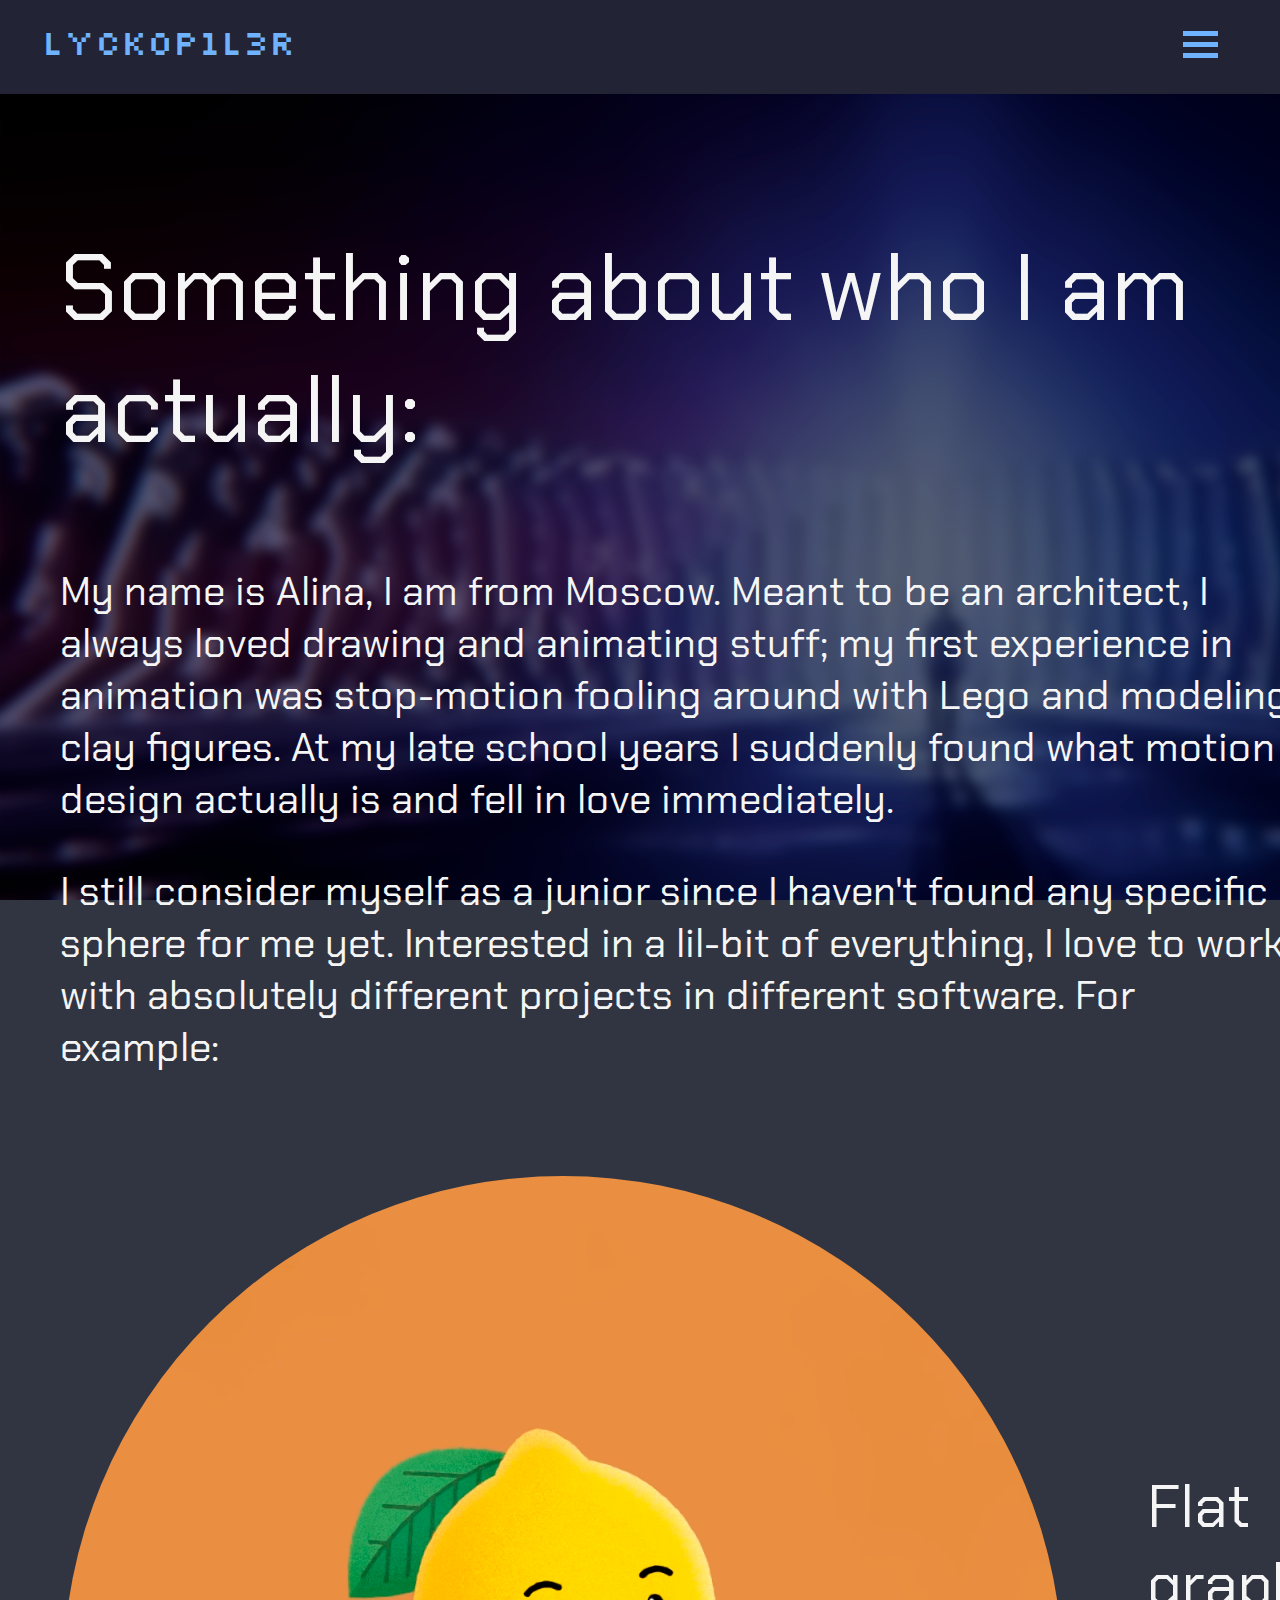
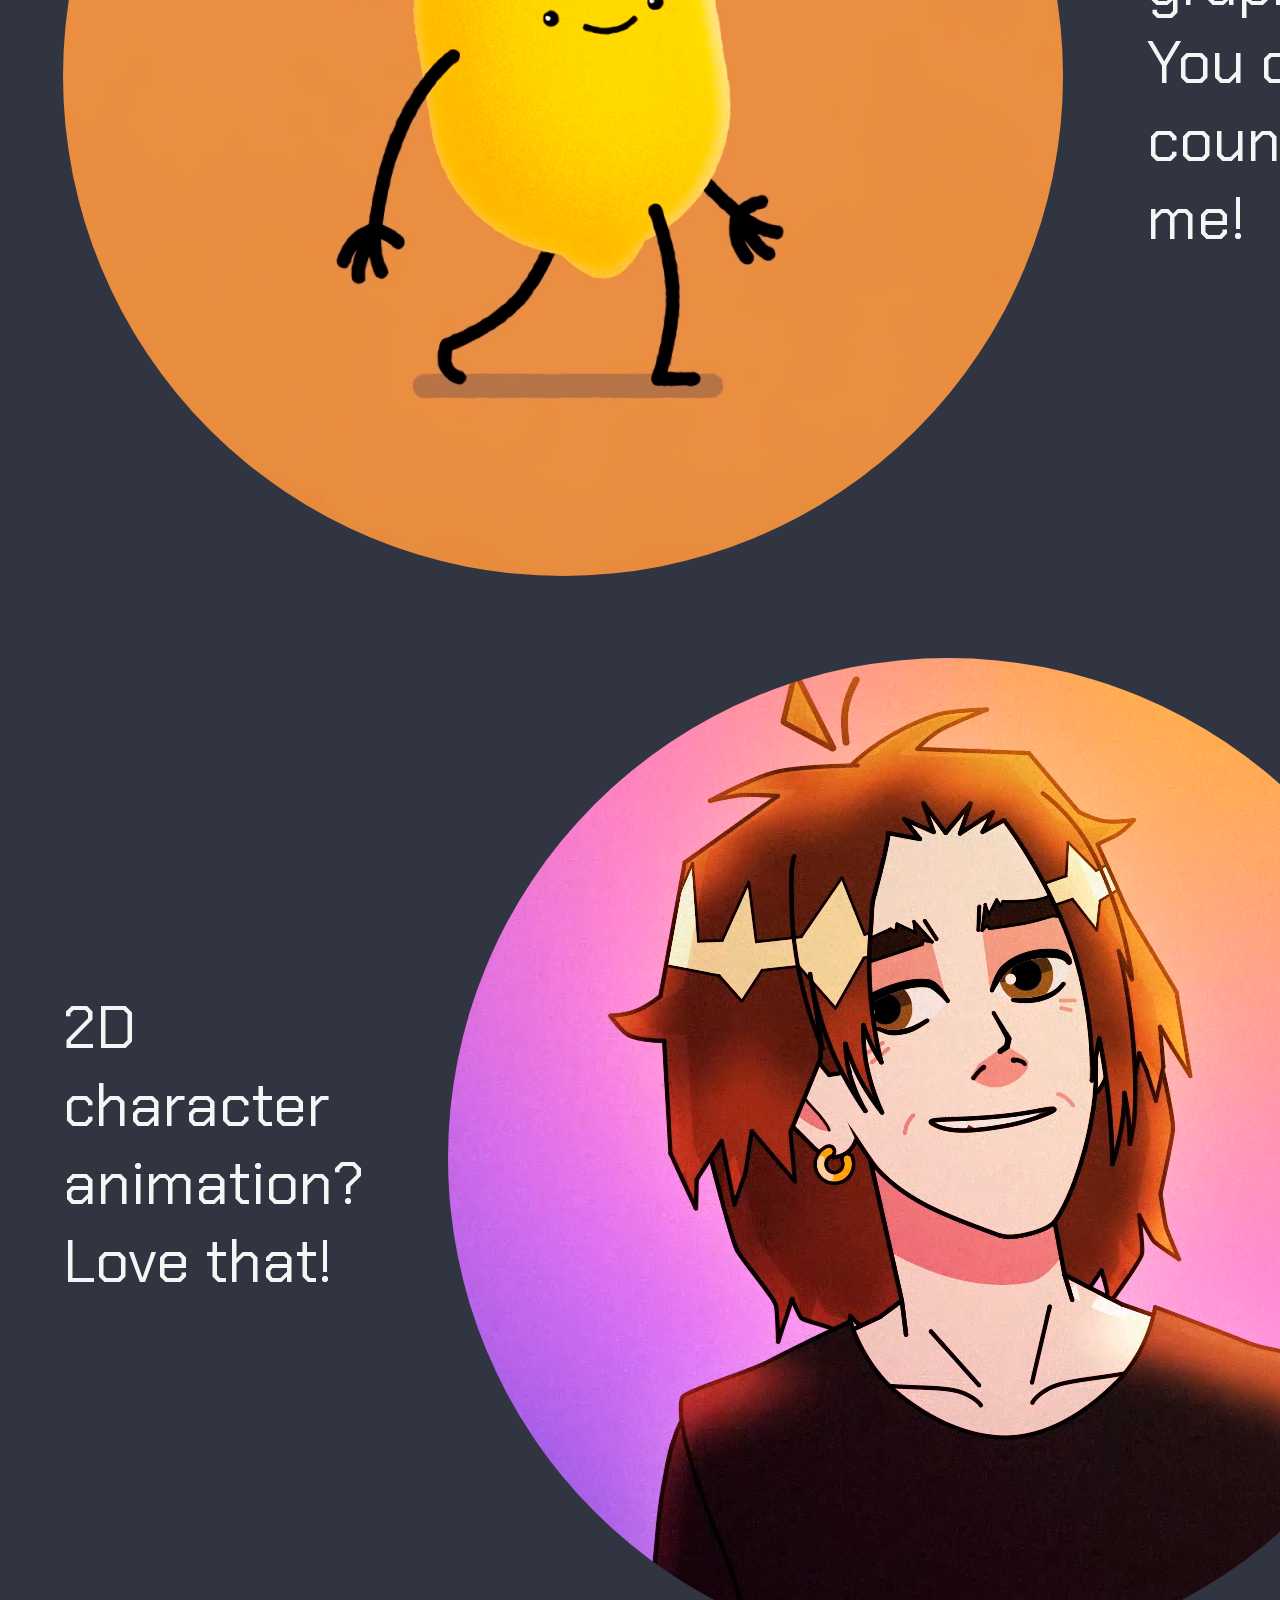
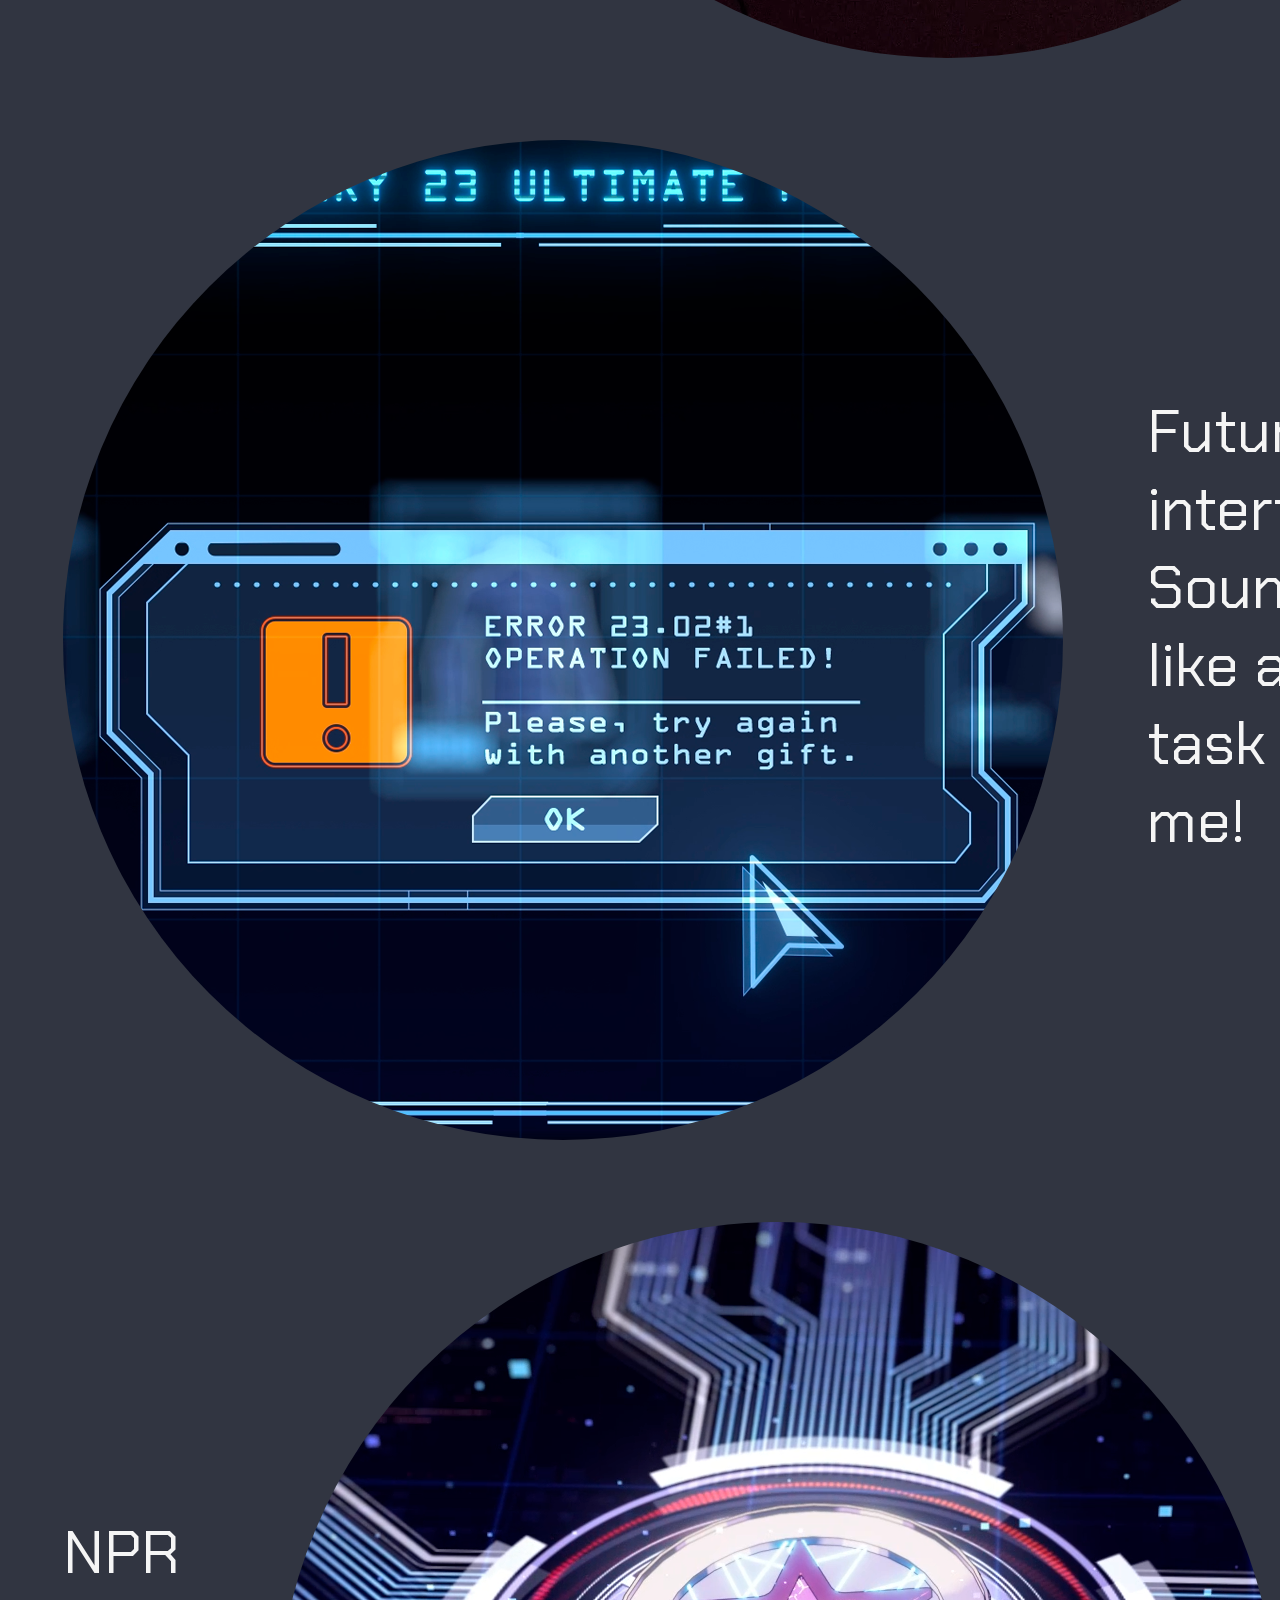
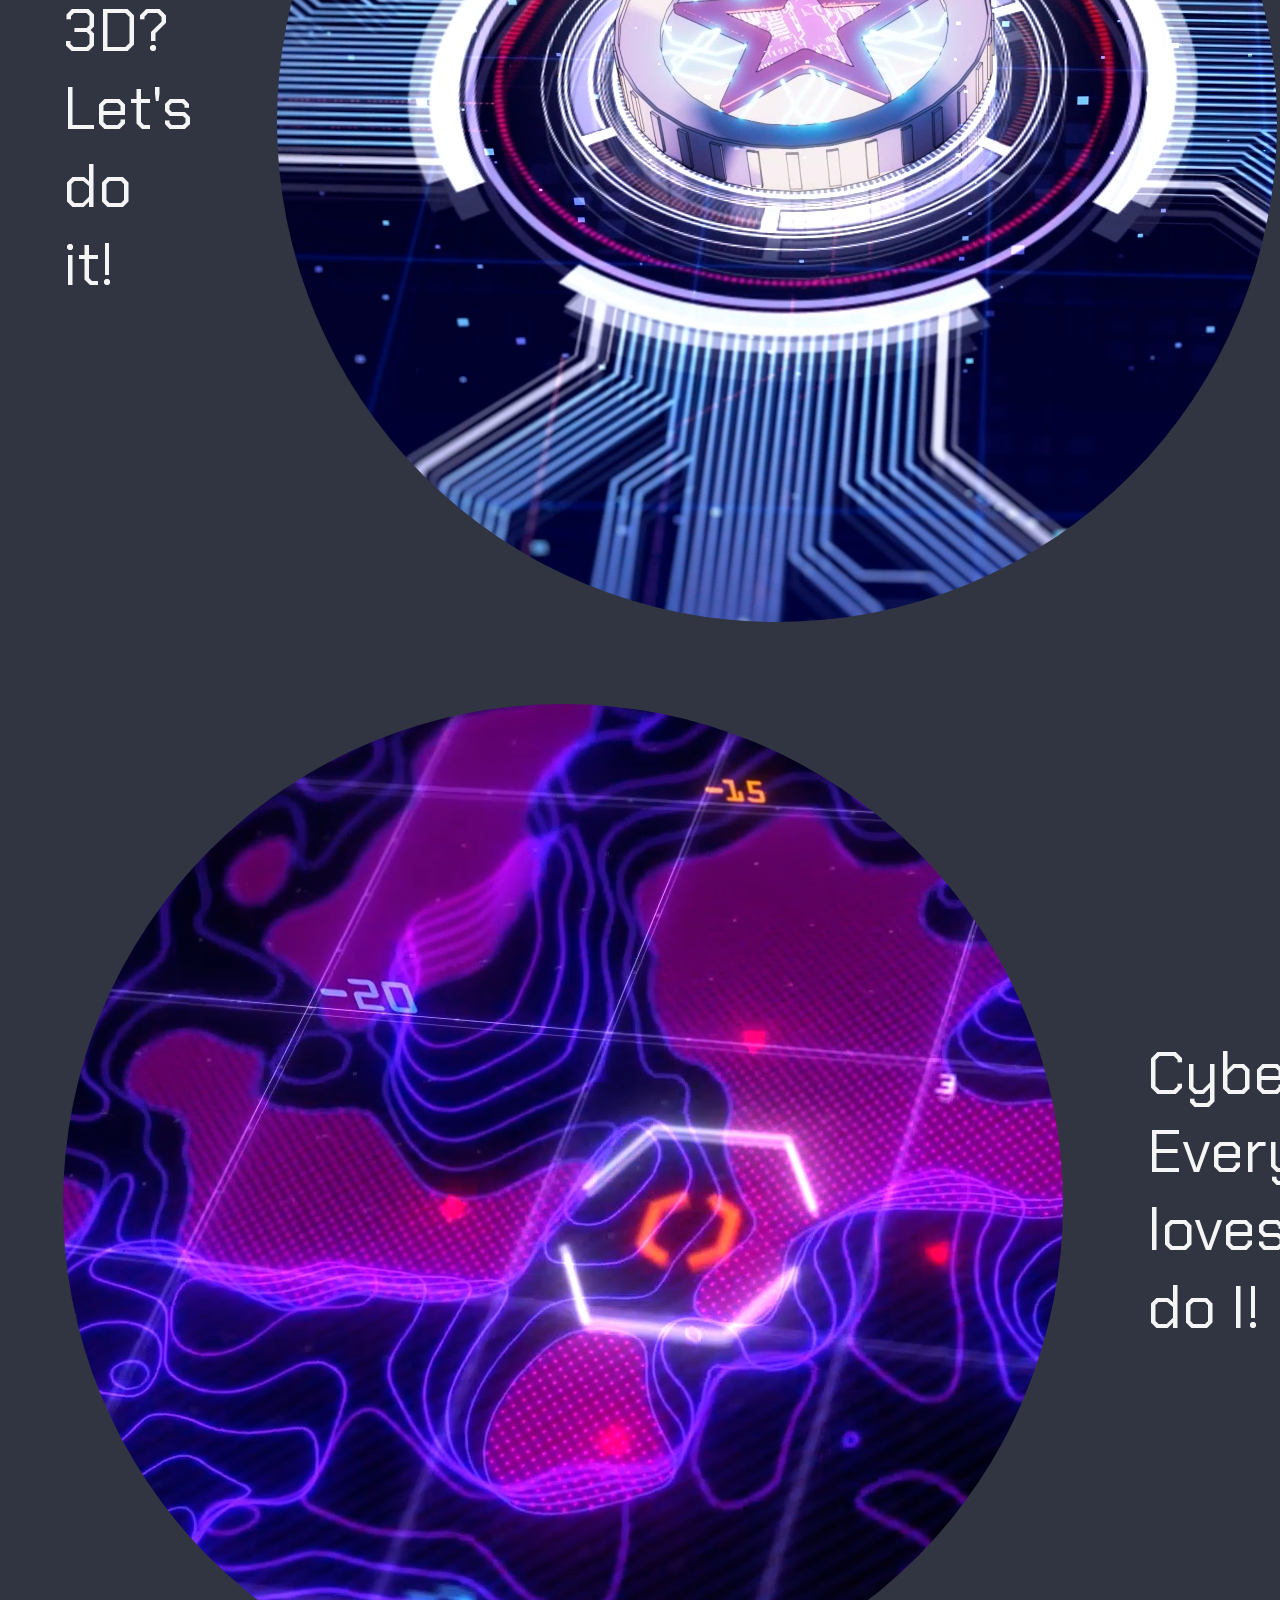
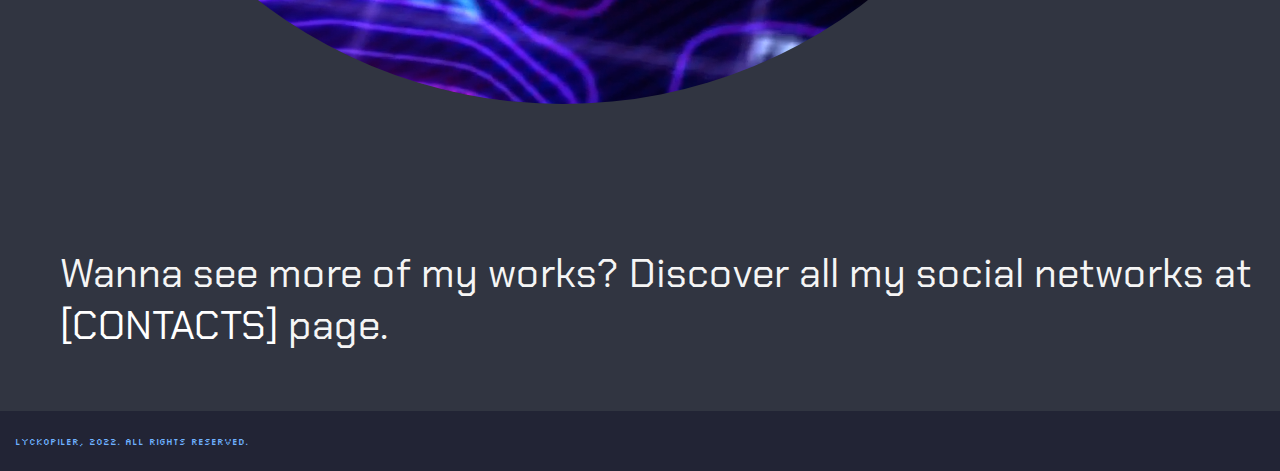
<file: AboutMe.html>
<!DOCTYPE html>
<html lang="en">

<head>
    <title>LYCK0P1L3R</title>
    <link rel="stylesheet" href="styles.css">
    <meta charset="utf-8">
    <meta name="viewport" content="width=device-width, initial-scale=1">
</head>

<header class="header">
    <a href="index.html" class="logo">LYCK0P1L3R</a>
    <div class="header-right">
        <span onclick="openNav()">
            <div class="container" onclick="myFunction(this)">
                <div class="bar1"></div>
                <div class="bar2"></div>
                <div class="bar3"></div>
            </div>
        </span>
    </div>
    </div>
    <!-- The overlay -->
    <div id="myNav" class="overlay">
        <!-- Button to close the overlay navigation -->
        <a href="javascript:void(0)" class="closebtn" onclick="closeNav()">[X]</a>
        <!-- Overlay content -->
        <div class="overlay-content">
            <a href="#default">ABOUT ME</a>
            <a href="Contacts.html">CONTACTS</a>
        </div>
    </div>

    <script>
        /* animating Meny button*/
        function myFunction(x) {
            x.classList.toggle("change");
        }
        /* Open */
        function openNav() {
            document.getElementById("myNav").style.height = "100%";
        }

        /* Close */
        function closeNav() {
            document.getElementById("myNav").style.height = "0%";
        }
    </script>
</header>


<body class="body">
    <div class="content_ABOUTME">
        <p style="padding-top: 20px;  padding-bottom: 0px; padding-left: 40px; font-size: 70pt;">
            Something about who I am actually:
        </p>
        <p style="padding-left: 40px;font-size: 30pt; ">
            My name is Alina, I am from Moscow. Meant to be an architect, I always loved drawing and animating
            stuff; my
            first experience in animation was stop-motion fooling around with Lego and modeling clay figures. At my
            late
            school years I suddenly found what motion design actually is and fell in love immediately.
        </p>

        <p style="padding-left: 40px;font-size: 30pt">
            I still consider myself as a junior since I haven't found any specific sphere for me yet. Interested in a
            lil-bit of everything, I love to work with absolutely different projects in different software. For example:
        </p>
        <table style="padding-top: 60px;">
            <tr>
                <td style="width: 20%">
                    <img src="images/AM_images/flat.png" alt="" style="float: right; padding-left: 40px; padding-right: 40px; border-radius: 50%;">
                </td>
                <td style="width: 65%">
                    <p style="padding-left: 40px; padding-right: 50px; padding-bottom: 20pt; font-size: 45pt;">
                        Flat graphics? You can count on me!
                    </p>
                </td>
            </tr>
        </table>
        <p>
             
        </p>
        <table style="padding-top: 60px;">
            <tr>
                <td style="width: 65%">
                    <p style="float:right; padding-left: 40px; padding-right: 40px; padding-bottom: 20pt; font-size: 45pt">
                        2D character animation? Love that!
                    </p>

                </td>
                <td style="width: 30%">
                    <img src="images/AM_images/char.png" alt=""
                        style="float: left; padding-left: 40px; padding-right: 40px; border-radius: 50%;">
                </td>
            </tr>
        </table>
        <p>
             
        </p>
        <table style="padding-top: 60px;">
            <tr>
                <td style="width: 30%">
                    <img src="images/AM_images/fui.png" alt="" style="float: right; padding-left: 40px; padding-right: 40px; border-radius: 50%;">
                </td>
                <td style="width: 65%">
                    <p style="padding-left: 40px; padding-right: 50px; padding-bottom: 20pt; font-size: 45pt;">
                        Futuristic interfaces? Sounds like a great task for me!
                    </p>
                </td>
            </tr>
        </table>
        <p>
             
        </p>
        <table style="padding-top: 60px;">
            <tr>
                <td style="width: 65%">
                    <p style="float:right; padding-left: 40px; padding-right: 40px; padding-bottom: 20pt; font-size: 45pt">
                        NPR 3D? Let's do it!
                    </p>

                </td>
                <td style="width: 30%">
                    <img src="images/AM_images/npr.png" alt=""
                        style="float: left; padding-left: 40px; padding-right: 40px; border-radius: 50%;">
                </td>
            </tr>
        </table>
        <p>
             
        </p>
        <table style="padding-top: 60px;">
            <tr>
                <td style="width: 30%">
                    <img src="images/AM_images/cbpnk.png" alt="" style="float: right; padding-left: 40px; padding-right: 40px; border-radius: 50%;">
                </td>
                <td style="width: 65%">
                    <p style="padding-left: 40px; padding-right: 50px; padding-bottom: 20pt; font-size: 45pt;">
                        Cyberpunk? Everyone loves it, so do I!
                    </p>
                </td>
            </tr>
        </table>

        <p style="padding-left: 40px;font-size: 30pt; padding-top: 100px;">
            Wanna see more of my works? Discover all my social networks
            at <a href="Contacts.html" style="color: white; text-decoration: none">[CONTACTS]</a>
            page.
        </p>


    </div>

</body>

<footer class="footer">
    <p>
        Lyckopiler, 2022. All rights reserved.
    </p>
</footer>

</html>
</file>
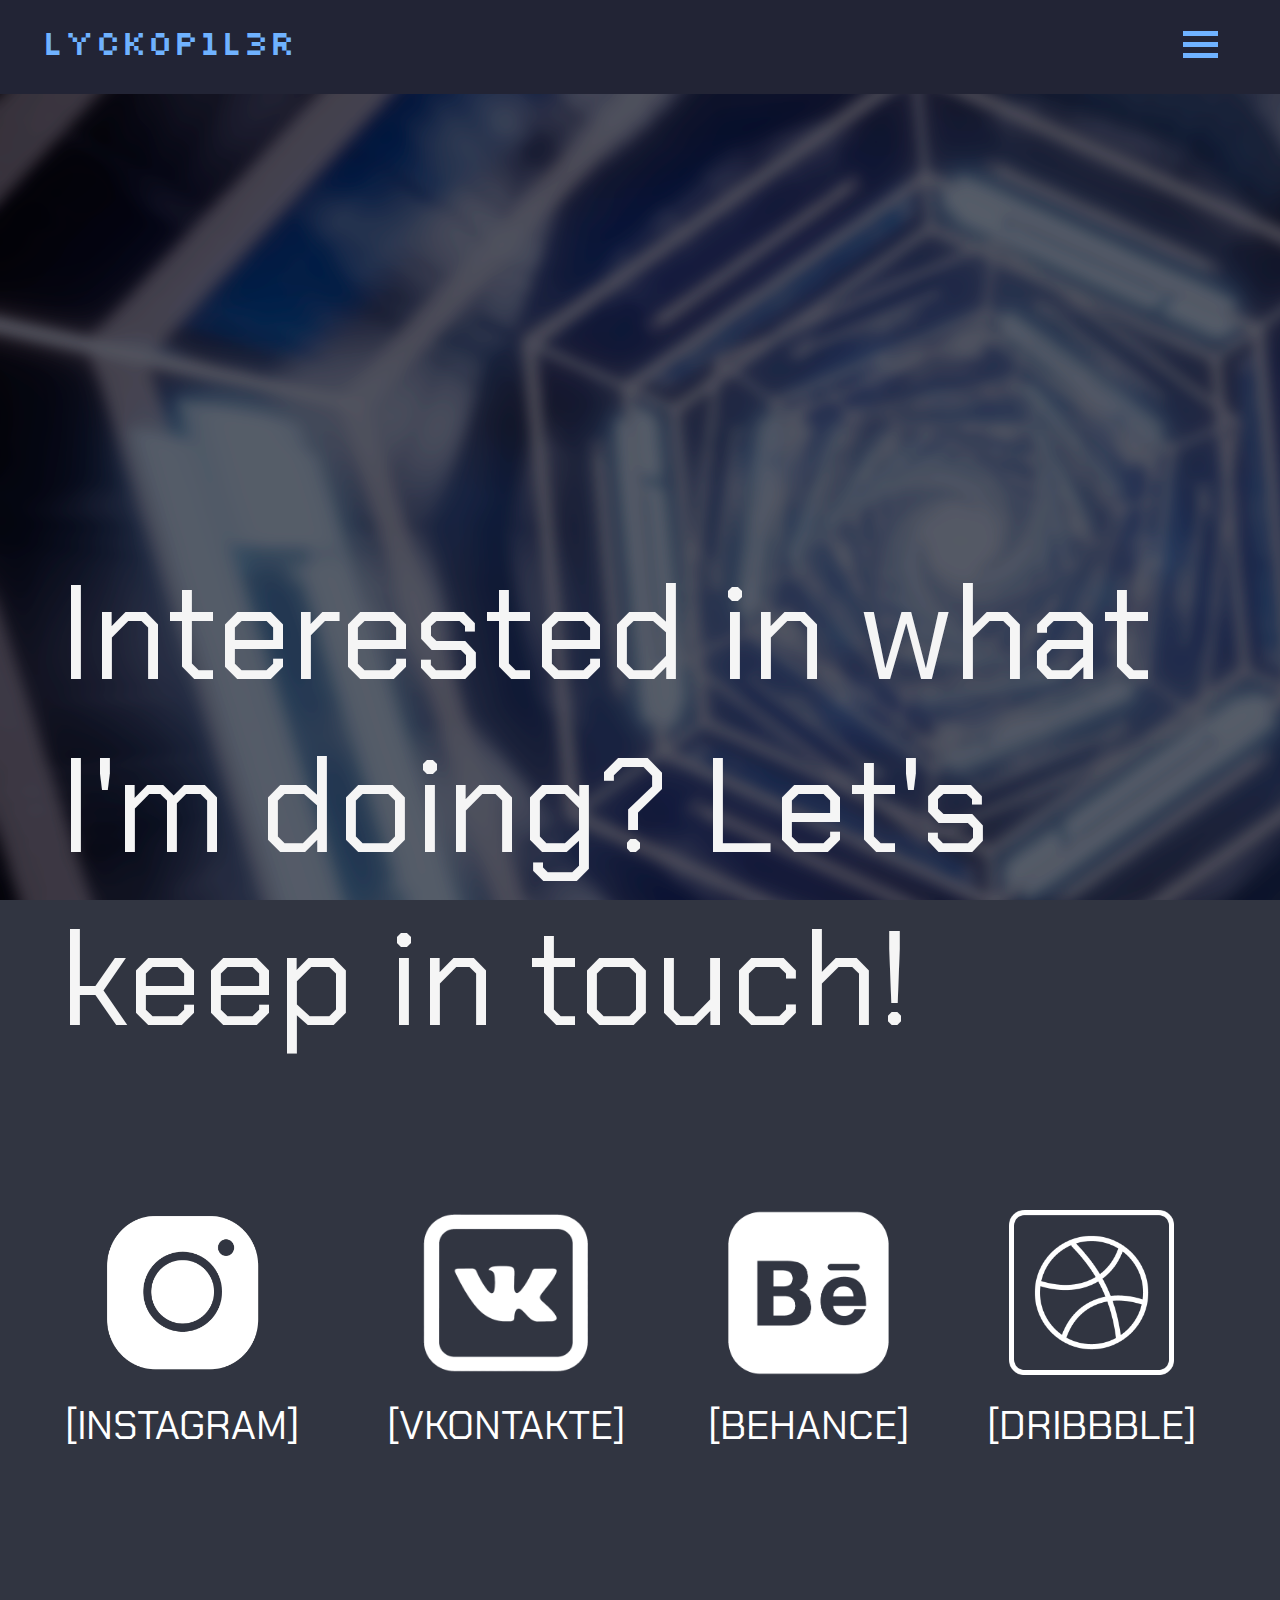
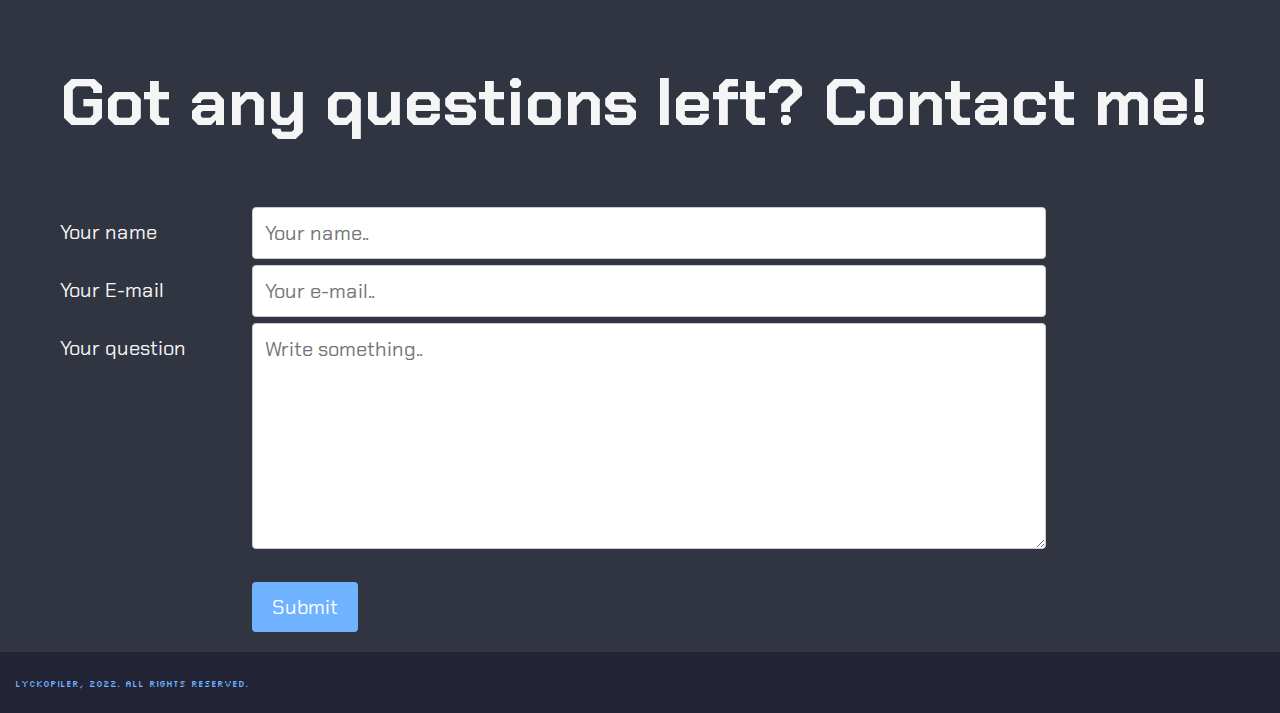
<file: Contacts.html>
<!DOCTYPE html>
<html lang="en">

<head>
    <title>LYCK0P1L3R</title>
    <link rel="stylesheet" href="styles.css">
    <meta charset="utf-8">
    <meta name="viewport" content="width=device-width, initial-scale=1">
</head>

<header class="header">
    <a href="index.html" class="logo">LYCK0P1L3R</a>
    <div class="header-right">
        <span onclick="openNav()">
            <div class="container" onclick="myFunction(this)">
                <div class="bar1"></div>
                <div class="bar2"></div>
                <div class="bar3"></div>
            </div>
        </span>
    </div>
    </div>
    <!-- The overlay -->
    <div id="myNav" class="overlay">
        <!-- Button to close the overlay navigation -->
        <a href="javascript:void(0)" class="closebtn" onclick="closeNav()">[X]</a>
        <!-- Overlay content -->
        <div class="overlay-content">
            <a href="AboutMe.html">ABOUT ME</a>
            <a href="#default">CONTACTS</a>
        </div>
    </div>

    <script>
        /* animating Meny button*/
        function myFunction(x) {
            x.classList.toggle("change");
        }
        /* Open */
        function openNav() {
            document.getElementById("myNav").style.height = "100%";
        }

        /* Close */
        function closeNav() {
            document.getElementById("myNav").style.height = "0%";
        }
    </script>
</header>


<body class="body">
    <div class="content_CNTCTS">
        <p style="padding-top: 300px;  padding-bottom: 0px; padding-left: 40px; font-size: 100pt;">
            Interested in what I'm doing? Let's keep in touch!</p>
        <div style="font-family: 'Chakra Petch', sans-serif; font-size: 30pt;">
            <table style="width: 95%; text-align: center;">
                <tr>
                    <td><a href="https://www.instagram.com/lyckopiler.motion"><img class="img" src="images/icons/instagram.webp"
                                style="height: 180px; width: 180px"></a>
                    </td>
                    <td><a href="https://vk.com/lyck0piler"><img class="img" src="images/icons/vk_white.png"
                                style="height: 180px; width: 180px"></a>
                    </td>
                    <td><a href="https://www.behance.net/lyckopiler"><img class="img" src="images/icons/Behance-Logo.png"
                                style="height: 165px; width: 165px"></a>
                    </td>
                    <td><a href="https://dribbble.com/Lyckopiler"><img class="img" src="images/icons/dribbble.png"
                                style="height: 165px; width: 165px"></a>
                    </td>
                </tr>
                <tr>
                    <td><a href="https://www.instagram.com/lyckopiler.motion" style="color: white; text-decoration: none">[INSTAGRAM]</a>
                    </td>
                    <td><a href="https://vk.com/lyck0piler" style="color: white; text-decoration: none">
                            [VKONTAKTE]</a>
                    </td>
                    <td><a href="https://www.behance.net/lyckopiler" style="color: white; text-decoration: none">
                            [BEHANCE]</a>
                    </td>
                    <td><a href="https://dribbble.com/Lyckopiler" style="color: white; text-decoration: none">
                            [DRIBBBLE]</a>
                    </td>
                </tr>
            </table>
        </div>
        <h2 style="padding-top: 150px;  padding-bottom: 0px; padding-left: 40px; font-size: 50pt;">Got any questions left? Contact me!</h2>
        <div class="form-container">
            <form action="/action_page.php">
                <div class="row">
                    <div class="col-25">
                        <label for="fname">Your name</label>
                    </div>
                    <div class="col-75">
                        <input type="text" id="fname" name="firstname" placeholder="Your name..">
                    </div>
                </div>
                <div class="row">
                    <div class="col-25">
                        <label for="lname">Your E-mail</label>
                    </div>
                    <div class="col-75">
                        <input type="text" id="lname" name="lastname" placeholder="Your e-mail..">
                    </div>
                </div>
                <div class="row">
                    <div class="col-25">
                        <label for="subject">Your question</label>
                    </div>
                    <div class="col-75">
                        <textarea id="subject" name="subject" placeholder="Write something.."
                            style="height:200px"></textarea>
                    </div>
                </div>
                <br>
                <div class="row">
                    <div class="col-25">
                    </div>
                    <div class="col-75">
                        <input type="submit" value="Submit">
                    </div>
                </div>
            </form>
        </div>
    </div>

</body>

<footer class="footer">
    <p>
        Lyckopiler, 2022. All rights reserved.
    </p>
</footer>

</html>
</file>
<file: styles.css>
/*The page itself________________________________________________________*/
@import url('https://fonts.googleapis.com/css2?family=Silkscreen&display=swap');
@import url('https://fonts.googleapis.com/css2?family=Chakra+Petch&display=swap');

/* Style the header with a grey background and some padding */
.header {

    overflow: hidden;
    background-color: #222435;
    padding: 20px 10px;
    padding-left: 30px;
}

/* Style the logo link (notice that we set the same value of line-height and font-size to prevent the header to increase when the font gets bigger */
.header .logo {
    font-family: 'Silkscreen', cursive;
    float: left;
    color: rgb(111, 178, 255);
    text-align: center;
    padding: 12px;
    text-decoration: none;
    font-size: 18px;
    line-height: 20px;
    border-radius: 4px;
    font-size: 35px;
}

.header .logo:hover {
    background-color: rgb(31, 0, 80);
    color: rgb(203, 147, 255);
}

/* Float the link section to the right */
.header-right {
    float: right;
    padding-right: 42px;
}

.body {
    margin: 0;
    font-family: 'Chakra Petch', sans-serif;
    color: whitesmoke;
    background-color: #313541;
}



/* Style the content */
.content {
    background-color: #313541;
    padding: 20px;
    animation: fadeOut 1s;
    /* Should be removed. Only for demonstration */
}


.content_homepage {
    animation: fadeOut 1s;
    height: 820px;
    width: 1920px;
    position: relative;
}

.content_homepage video {
    width: 100%;
    height: 100%;
    position: absolute;
    object-fit: cover;
    z-index: -1;
}

/* Just styling the content of the div, the *magic* in the previous rules */
.content_homepage .caption {
    position: relative;
    text-align: center;
    padding: 20px;
}

.content_CNTCTS {
    background-image: url(images/Contacts_BG.png);
    background-attachment: fixed;
    height: 100%;
    width: 100%;
    padding: 20px;
    animation: fadeOut 1s;
    /* Should be removed. Only for demonstration */
}



.content_ABOUTME {
    background-image: url(images/About_Me_BG.png);
    background-attachment: fixed;
    padding: 20px;
    height: 100%;
    width: 100%;
    animation: fadeOut 1s;
    /* Should be removed. Only for demonstration */
}


.img {
    cursor: pointer;
    transition: 0.8s;
}

.img:hover {
    transform: scale(1.2);
}

/* Style the footer */
.footer {
    background-color: #222435;
    color: rgb(111, 178, 255);
    font-family: 'Silkscreen', cursive;
    font-size: 7pt;
    padding: 15px;
}

/*__________________________________________________________________________________*/

/*THE ICON__________________________________________________________________________*/
.container {
    display: inline-block;
    cursor: pointer;
    padding: 5px 10px;
    line-height: 25px;
    border-radius: 4px;
}

.container:hover {
    background-color: rgb(31, 0, 80);
    color: rgb(203, 147, 255);
}

.bar1,
.bar2,
.bar3 {
    width: 35px;
    height: 5px;
    background-color: rgb(111, 178, 255);
    margin: 6px 0;
    transition: 0.5s;
}

/* Rotate first bar */
.change .bar1 {
    transform: rotate(180deg);
}

/* Fade out the second bar */
.change .bar2 {
    transform: rotate(180deg)
}

/* Rotate last bar */
.change .bar3 {
    transform: rotate(180deg);
}

/*_________________________________________________________________________________*/

/*THE MENU__________________________________________________________________________*/
/* The Overlay (background) */
.overlay {
    /* Height & width depends on how you want to reveal the overlay (see JS below) */
    height: 0;
    width: 100%;
    position: fixed;
    /* Stay in place */
    z-index: 1;
    /* Sit on top */
    left: 0;
    top: 0;
    /*background-color: rgb(0, 0, 0);*/
    /* Black fallback color */
    background-color: rgba(0, 0, 0, 0.9);
    /* Black w/opacity */
    overflow-y: hidden;
    /* Disable horizontal scroll */
    transition: 0.7s;
    /* 0.5 second transition effect to slide in or slide down the overlay (height or width, depending on reveal) */
    transition-delay: 0.3s;
    animation: fadeIn 1s;
}

/* Position the content inside the overlay */
.overlay-content {
    z-index: 2;
    position: relative;
    top: 25%;
    /* 25% from the top */
    width: 100%;
    /* 100% width */
    text-align: center;
    /* Centered text/links */
    margin-top: 30px;
    transition: 0.7s;
    /* 30px top margin to avoid conflict with the close button on smaller screens */
}

/* The navigation links inside the overlay */
.overlay a {
    z-index: 2;
    padding: 8px;
    text-decoration: none;
    font-size: 36px;
    color: rgb(203, 147, 255);
    display: block;
    /* Display block instead of inline */
    transition: 0.3s;
    /* Transition effects on hover (color) */
}

/* When you mouse over the navigation links, change their color */
.overlay a:hover,
.overlay a:focus {
    z-index: 2;
    color: rgb(111, 178, 255);
    background: rgb(31, 0, 80);
}

/* Position the close button (top right corner) */
.overlay .closebtn {
    position: absolute;
    top: 20px;
    right: 45px;
    font-size: 60px;
    color: rgb(216, 0, 108);
}

.overlay .closebtn:hover {
    color: rgb(203, 147, 255);
    background: rgb(216, 0, 108);
}

input[type=text],
select,
textarea {
    font-family: 'Chakra Petch', sans-serif;
    font-size: 20px;
    width: 100%;
    padding: 12px;
    border: 1px solid #ccc;
    border-radius: 4px;
    resize: vertical;
}

label {
    padding: 12px 12px 12px 0;
    display: inline-block;
}

input[type=submit] {
    font-family: 'Chakra Petch', sans-serif;
    font-size: 20px;
    background-color: rgb(111, 178, 255);
    color: white;
    padding: 12px 20px;
    border: none;
    border-radius: 4px;
    cursor: pointer;
    float: left;
}

input[type=submit]:hover {
    background-color: rgb(203, 147, 255);
}

.form_container {
    border-radius: 5px;
    background-color: #f2f2f2;
    padding: 20px;
}

.col-25 {
    font-size: 20px;
    padding-left: 40px;
    float: left;
    width: 15%;
    margin-top: 6px;
}

.col-75 {
    font-size: 20px;
    float: left;
    width: 60%;
    margin-top: 6px;
}

/* Clear floats after the columns */
.row:after {
    content: "";
    display: table;
    clear: both;
}

/* Responsive layout - when the screen is less than 600px wide, make the two columns stack on top of each other instead of next to each other */
@media screen and (max-width: 600px) {

    .col-25,
    .col-75,
    input[type=submit] {
        width: 100%;
        margin-top: 0;
    }
}

@keyframes fadeOut {
    from {
        opacity: 0;
    }

    to {
        opacity: 1;
    }
}

@keyframes fadeIn {
    from {
        opacity: 1;
    }

    to {
        opacity: 0;
    }
}

/* Add media queries for responsiveness - when the screen is 500px wide or less, stack the links on top of each other */
@media screen and (max-width: 500px) {
    .header a {
        float: none;
        display: block;
        text-align: left;
    }

    .header-right {
        float: none;
    }

    .overlay a {
        font-size: 20px
    }

    .overlay .closebtn {
        font-size: 40px;
        top: 15px;
        right: 35px;
    }
}
</file>
